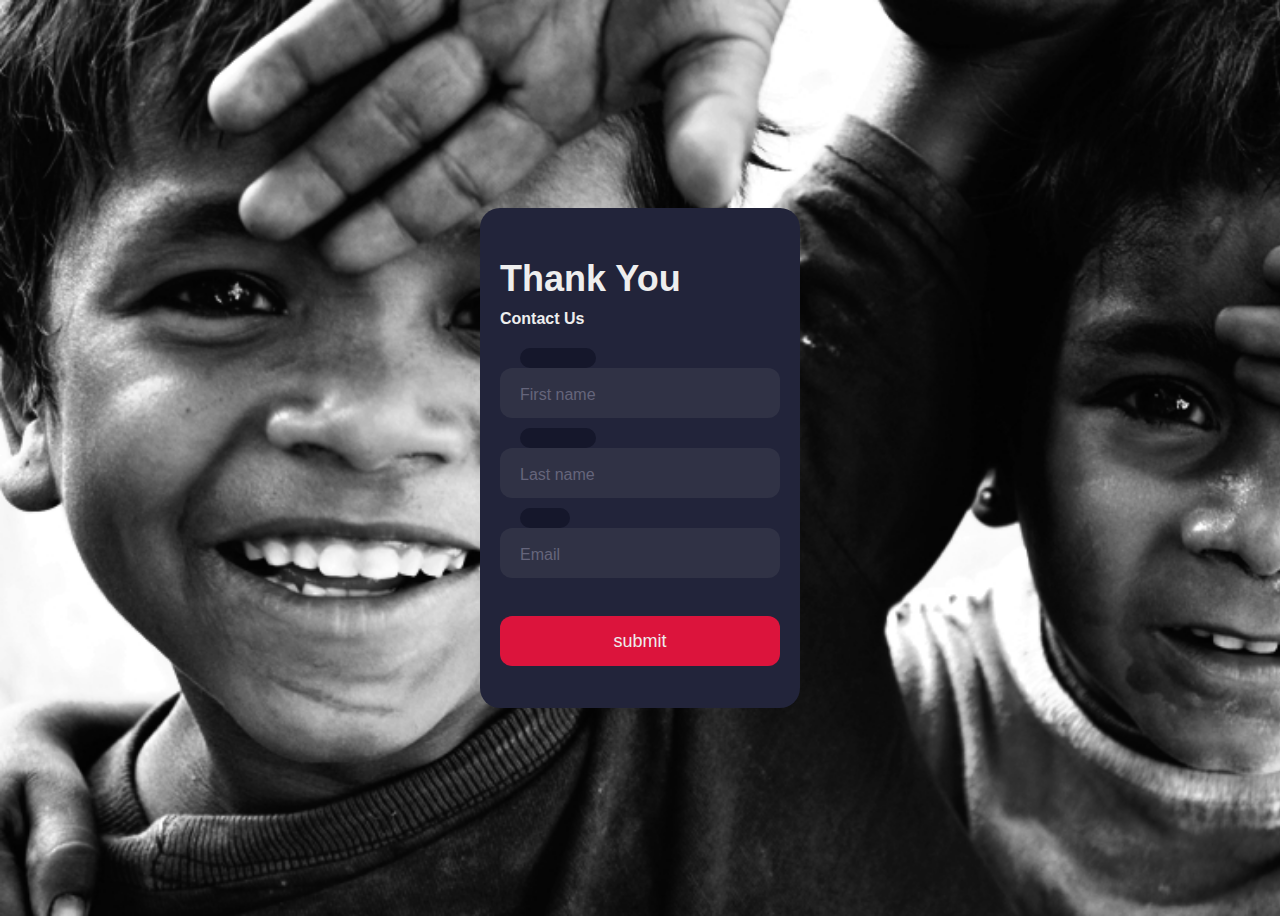
<file: contact.html>
<!DOCTYPE html>
<html lang="en">

<head>
    <meta charset="UTF-8">
    <meta http-equiv="X-UA-Compatible" content="IE=edge">
    <meta name="viewport" content="width=device-width, initial-scale=1.0">
    <title>Contact</title>

    <style>
        body {
            align-items: center;

            display: flex;
            justify-content: center;
            height: 100vh;
            background-image: url('./doc2.jfif');
            background-size: cover;
        }


        .form {
            background-color: #22243a;
            border-radius: 20px;
            box-sizing: border-box;
            justify-content: center;
            height: 500px;
            padding: 20px;
            width: 320px;
        }

        .title {
            color: #eee;
            font-family: sans-serif;
            font-size: 36px;
            font-weight: 600;
            margin-top: 30px;
        }

        .subtitle {
            color: #eee;
            font-family: sans-serif;
            font-size: 16px;
            font-weight: 600;
            margin-top: 10px;
        }

        .input-container {
            height: 50px;
            position: relative;
            width: 100%;
        }

        .ic1 {
            margin-top: 40px;
        }

        .ic2 {
            margin-top: 30px;
        }

        .input {
            background-color: #303245;
            border-radius: 12px;
            border: 0;
            box-sizing: border-box;
            color: #eee;
            font-size: 18px;
            height: 100%;
            outline: 0;
            padding: 4px 20px 0;
            width: 100%;
        }

        .cut {
            background-color: #15172b;
            border-radius: 10px;
            height: 20px;
            left: 20px;
            position: absolute;
            top: -20px;
            transform: translateY(0);
            transition: transform 200ms;
            width: 76px;
        }

        .cut-short {
            width: 50px;
        }

        .input:focus~.cut,
        .input:not(:placeholder-shown)~.cut {
            transform: translateY(8px);
        }

        .placeholder {
            color: #65657b;
            font-family: sans-serif;
            left: 20px;
            line-height: 14px;
            pointer-events: none;
            position: absolute;
            transform-origin: 0 50%;
            transition: transform 200ms, color 200ms;
            top: 20px;
        }

        .input:focus~.placeholder,
        .input:not(:placeholder-shown)~.placeholder {
            transform: translateY(-30px) translateX(10px) scale(0.75);
        }

        .input:not(:placeholder-shown)~.placeholder {
            color: #808097;
        }

        .input:focus~.placeholder {
            color: #dc2f55;
        }

        .submit {
            background-color: crimson;
            border-radius: 12px;
            border: 0;
            box-sizing: border-box;
            color: #eee;
            cursor: pointer;
            font-size: 18px;
            height: 50px;
            margin-top: 38px;
            outline: 0;
            text-align: center;
            width: 100%;

        }

        .submit:active {
            background-color: crimson;
        }

        .button:hover {
            background: black;
            color: #ffffff;
        }
    </style>
</head>

<body>



    <div class="form">
        <div class="title">Thank You</div>
        <div class="subtitle">Contact Us</div>
        <div class="input-container ic1">
            <input id="firstname" class="input" type="text" placeholder=" " />
            <div class="cut"></div>
            <label for="firstname" class="placeholder">First name</label>
        </div>
        <div class="input-container ic2">
            <input id="lastname" class="input" type="text" placeholder=" " />
            <div class="cut"></div>
            <label for="lastname" class="placeholder">Last name</label>
        </div>
        <div class="input-container ic2">
            <input id="email" class="input" type="text" placeholder=" " />
            <div class="cut cut-short"></div>
            <label for="email" class="placeholder">Email</>
        </div>
        <button type="text" class="submit" id="alert" onclick="myfunction()">submit</button>
    </div>
    <script>
        function myfunction() {
            alert("Your contact request has been sent");
        }
    </script>

</body>

</html>
</file>
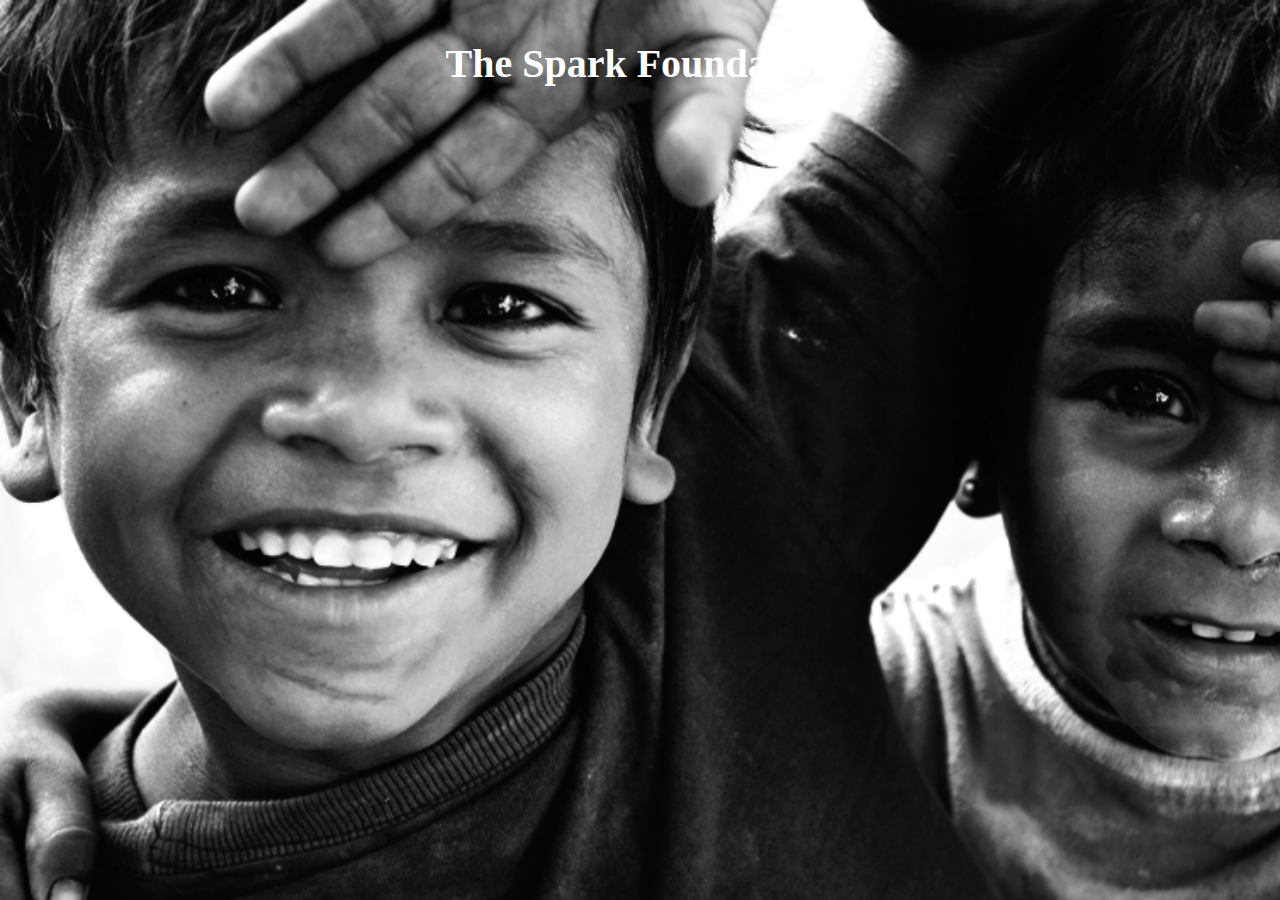
<file: donar.html>
<!DOCTYPE html>

<head>
    <title>Donor Details and Checkout</title>
    <style>
        body {
            background-image: url('./doc2.jfif');
            background-repeat: no-repeat;
            background-attachment: fixed;
            background-size: cover;
        }

        .razorpay-embed-btn {
            margin-left: 42%;
            margin-top: 20%;
        }

        h1 {
            text-align: center;
            margin: 40px 0 40px;
            text-align: center;
            font-size: 40px;
            color: #ffff;
            font-family: 'Cherry Swash', cursive;
        }
    </style>
</head>

<body>
    <h1>The Spark Foundation</h1>
    <div class="razorpay-embed-btn" data-url="https://pages.razorpay.com/pl_HLheyAPgoUOat4/view" data-text="Donate"
        data-color="crimson" data-size="large">
        <script>
            (function () {
                var d = document; var x = !d.getElementById('razorpay-embed-btn-js')
                if (x) {
                    var s = d.createElement('script'); s.defer = !0; s.id = 'razorpay-embed-btn-js';
                    s.src = 'https://cdn.razorpay.com/static/embed_btn/bundle.js'; d.body.appendChild(s);
                } else {
                    var rzp = window['__rzp__'];
                    rzp && rzp.init && rzp.init()
                }
            })();
        </script>
    </div>

</body>

</html>
</file>
